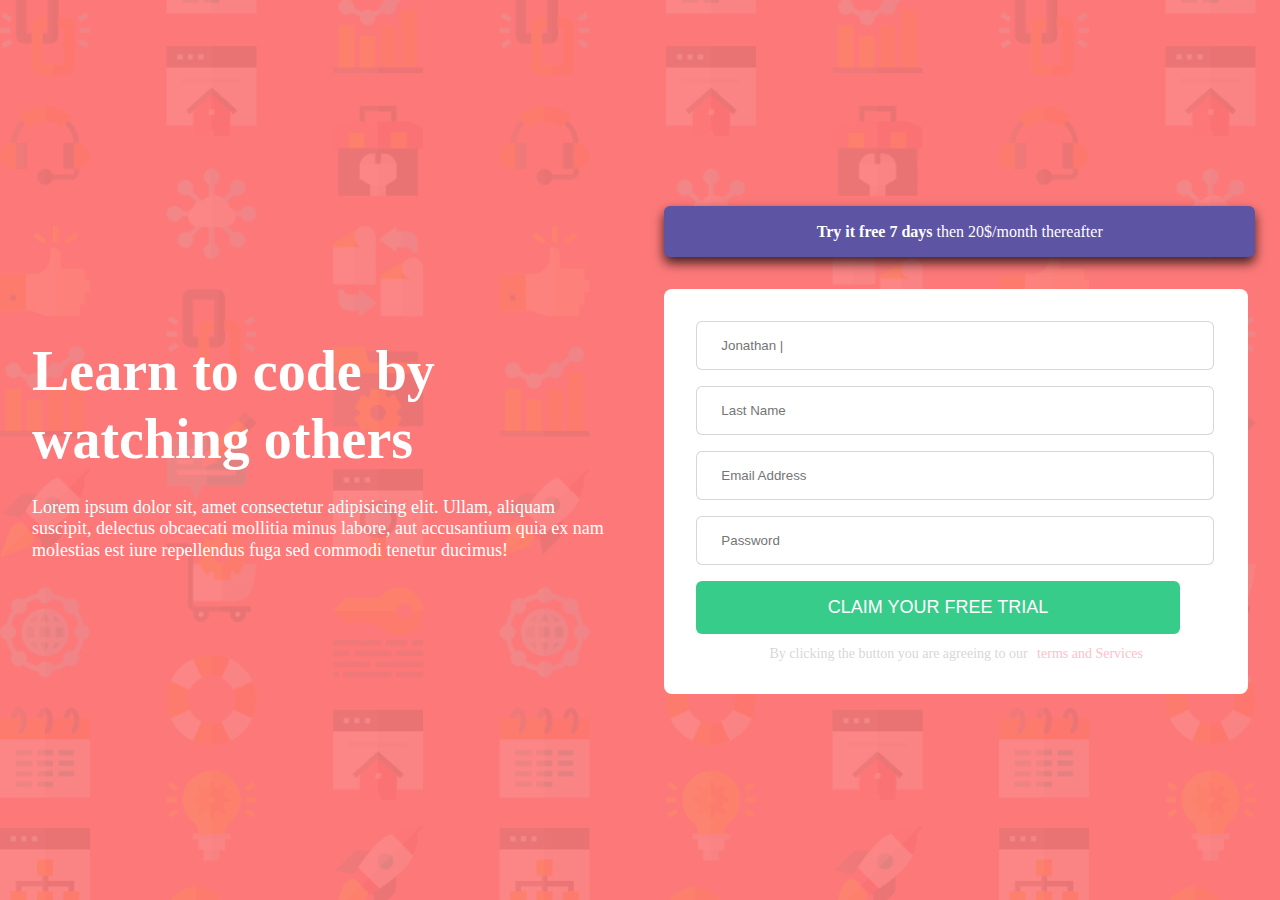
<file: block-BHaaci/index.html>
<!DOCTYPE html>
<html lang="en">
<head>
    <meta charset="UTF-8">
    <meta name="viewport" content="width=device-width, initial-scale=1.0">
    <title>Forms|Assignment1</title>
    <link rel="stylesheet" href="style.css">
</head>
<body>
    <main>
        <div class="container flex">
            <div class="flex-48">
            <h1 class="heading">Learn to code by watching others</h1>
            <p class="text">Lorem ipsum dolor sit, amet consectetur adipisicing elit. Ullam, aliquam suscipit, delectus obcaecati mollitia minus labore, aut accusantium quia ex nam molestias est iure repellendus fuga sed commodi tenetur ducimus!</p>
        </div>
        
        <div class="flex-48">
            <a class="btn btn-primary" href="#">
                <strong>Try it free 7 days</strong>
                then 20$/month thereafter
                </a>
                <form action="">
                    <fieldset>
                        <input class="form-control" type="text" placeholder="Jonathan |" required/>
                        <input class="form-control" type="text" placeholder="Last Name" required>
                        <input class="form-control" type="email" placeholder="Email Address" required>
                        <input class="form-control" type="password" placeholder="Password">
                        <input class="btn btn-secondary" type="submit"
                        value="Claim your free trial">
                        <p class="bottom-para">By clicking the button you are agreeing to our <a>terms and Services</a> </p>
                    </fieldset>
                </form>
            </a>
        </div>
    </div>
    </main>
    
</body>
</html>
</file>
<file: block-BHaaci/style.css>
/* http://meyerweb.com/eric/tools/css/reset/ 
   v2.0 | 20110126
   License: none (public domain)
*/

html, body, div, span, applet, object, iframe,
h1, h2, h3, h4, h5, h6, p, blockquote, pre,
a, abbr, acronym, address, big, cite, code,
del, dfn, em, img, ins, kbd, q, s, samp,
small, strike, strong, sub, sup, tt, var,
b, u, i, center,
dl, dt, dd, ol, ul, li,
fieldset, form, label, legend,
table, caption, tbody, tfoot, thead, tr, th, td,
article, aside, canvas, details, embed, 
figure, figcaption, footer, header, hgroup, 
menu, nav, output, ruby, section, summary,
time, mark, audio, video {
	margin: 0;
	padding: 0;
	border: 0;
	font-size: 100%;
	font: inherit;
	vertical-align: baseline;
}
/* HTML5 display-role reset for older browsers */
article, aside, details, figcaption, figure, 
footer, header, hgroup, menu, nav, section {
	display: block;
}
body {
	line-height: 1;
}
ol, ul {
	list-style: none;
}
blockquote, q {
	quotes: none;
}
blockquote:before, blockquote:after,
q:before, q:after {
	content: '';
	content: none;
}
table {
	border-collapse: collapse;
	border-spacing: 0;
}
body{
    line-height: 1.2;
}
.container{
    max-width: 1300px;
    margin: 0 auto;
    padding: 0 32px;
}
.flex{
    display: flex;
    justify-content: space-between;
    align-items: center;
}
.flex-48{
    flex: 0 1 48%;
}
main{
    background: url(../block-BHaaci/assets/bg-intro-desktop.png) no-repeat ,linear-gradient(#fd7979,#fd7979);
    height: 100vh;
    background-size: cover;
    display: flex;
    align-items: center;
}
.heading{
    font-size: 56px;
    color: white;
    font-weight: 700;
}
.text{
    color: white;
    font-size: 18px;
    margin-top: 24px;
}
.btn{
    display: inline-block;
    text-align: center;
    width: 93%;
    padding: 16px 24px;
    color: white;
    border-radius: 6px;
    box-shadow: 0 6px 12px rgba(0,0,0,0.75);
}
.btn strong{
    font-weight: 800;
}
.btn-primary{
    background-color: #5d54a3;
    font-weight: 300;
    margin-bottom: 32px;
}
form{
    background-color: white;
    padding: 32px;
    border-radius: 8px;
}
.form-control{
    display: inline-block;
    width: 90%;
    padding: 16px 24px;
    margin-bottom: 16px;
    border: 1px solid #cccc;
    border-radius: 6px;
    outline: 0;
}
.form-control:focus{
    border-color: #5d54a3;
}
.btn-secondary{
    border: 0;
    box-shadow: none;
    background-color: #37cc8a;
    font-size: 18px;
    text-transform: uppercase;
}
.bottom-para{
    text-align: center;
    color: #cccc;
    font-size: 14px;
    margin-top: 12px;
}
.bottom-para a{
    color: pink;
    margin-left: 6px;
}
.flex-48 a{
    text-decoration: none;
}
</file>
